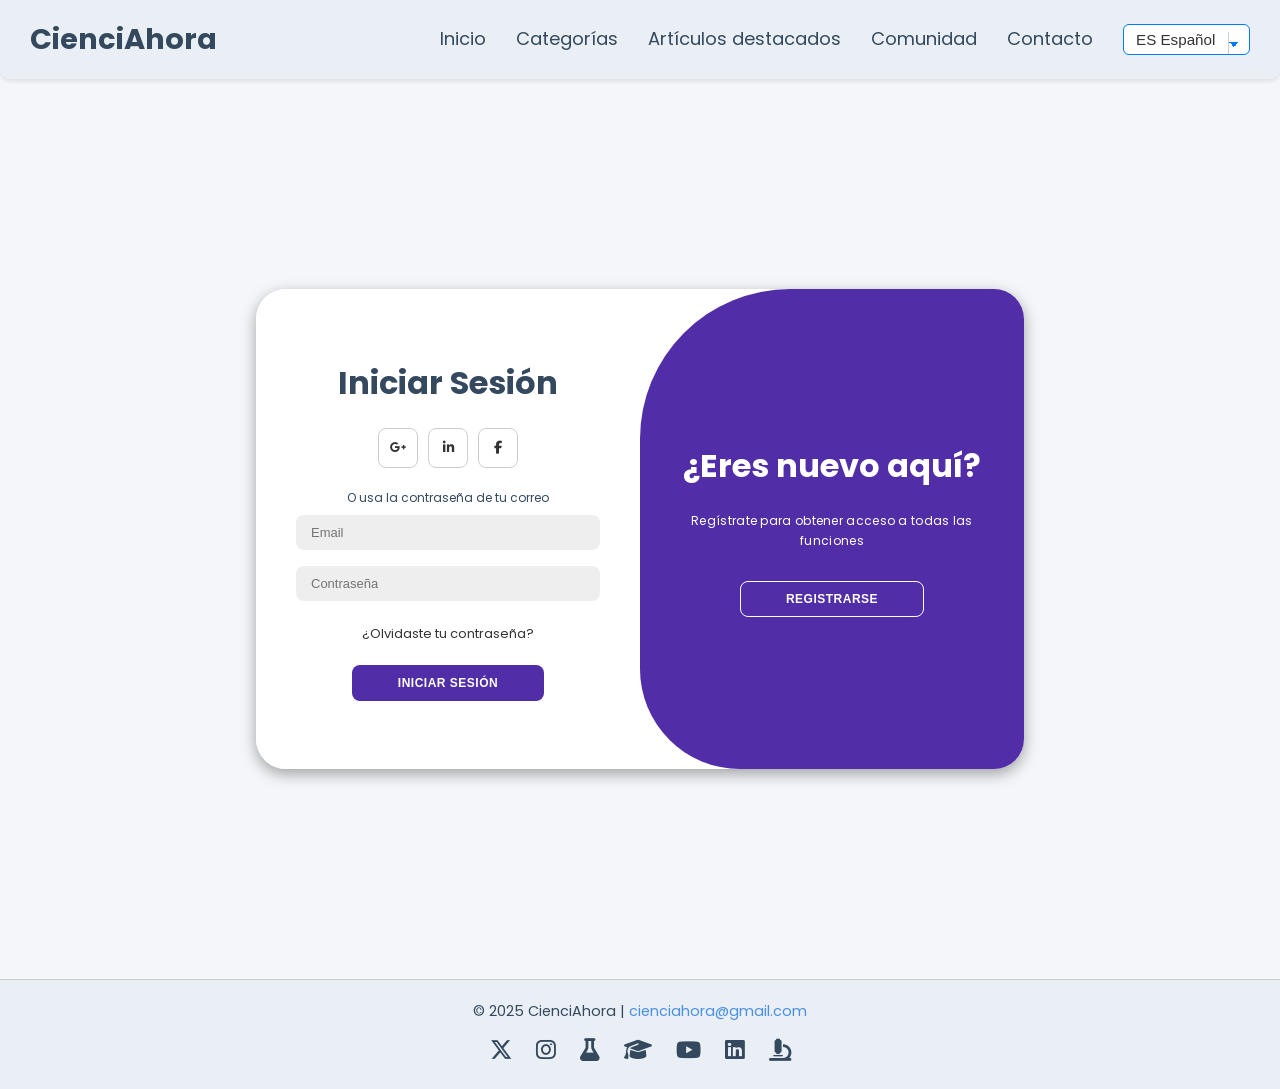
<file: formulario.html>
<!DOCTYPE html>
<html lang="es">
<head>
    <meta charset="UTF-8">
    <meta name="viewport" content="width=device-width, initial-scale=1.0">
    <title>Formulario de Registro</title>
    <link rel="stylesheet" href="index.css">
    <link rel="stylesheet" href="https://cdnjs.cloudflare.com/ajax/libs/font-awesome/6.4.2/css/all.min.css" integrity="sha512-z3gLpd7yknf1YoNbCzqRKc4qyor8gaKU1qmn+CShxbuBusANI9QpRohGBreCFkKxLhei6S9CQXFEbbKuqLg0DA==" crossorigin="anonymous" referrerpolicy="no-referrer" />
</head>
<body class="form-body">

    <div class="wrapper">
        <header>
            <div class="logo">CienciAhora</div>
            <nav class="underline-nav">
                    <a href="index.html" id="nav-inicio">Inicio</a>
                    <a href="destacados" id="nav-categorias">Categorías</a>
                    <a href="#" id="nav-articulos">Artículos destacados</a>
                    <a href="#" id="nav-comunidad">Comunidad</a>
                    <a href="#" id="nav-contacto">Contacto</a>
                    <ul>
                        <li>
                            <select name="idioma" id="selector-idioma" aria-label="Selector de idioma">
                                <option value="es" selected>ES Español</option>
                                <option value="en">EN English</option>
                                <option value="fr">FR Français</option>
                                <option value="de">DE Deutsch</option>
                            </select>
                        </li>
                    </ul>
            </nav>
        </header>
        <main class="form-main">
        <div class="formulario-container" id="formulario-container">
            <div class="form-container sign-up">
                <form>
                  <h1 id="titulo-crear-cuenta">Crear Cuenta</h1>
                  <div class="social-icons">
                      <a href="#" class="icon"><i class="fab fa-google-plus-g"></i></a>
                      <a href="#" class="icon"><i class="fab fa-linkedin-in"></i></a>
                      <a href="#" class="icon"><i class="fab fa-facebook-f"></i></a>
                  </div>
    
                  <span id="span-registrarse"> O usa tu correo para registrarte</span>
                  <input type="text" placeholder="Nombre" required>
                  <input type="email" placeholder="Email" required>
                  <input type="password" placeholder="Contraseña" required>
                  <button id="btn-registrarse">Registrarse</button>

                </form>
            </div>
        
            <div class="form-container sign-in">
            <form>
                <h1 id="titulo-iniciar-sesion">Iniciar Sesión</h1>
                <div class="social-icons-formulario">
                    <a href="#" class="icon"><i class="fab fa-google-plus-g"></i></a>
                    <a href="#" class="icon"><i class="fab fa-linkedin-in"></i></a>
                    <a href="#" class="icon"><i class="fab fa-facebook-f"></i></a>
                </div>
    
                <span id="span-contraseña"> O usa la contraseña de tu correo</span>
                <input type="email" placeholder="Email" required>
                <input type="password" placeholder="Contraseña" required>
                <a href="#" id="link-olvidaste-contraseña">¿Olvidaste tu contraseña?</a>
                <button id="btn-iniciar-sesion">Iniciar Sesión</button>
            </form>
            </div>
            <div class="toggle-container-formulario">
            <div class="toggle">
                <div class="toggle-panel toggle-left" >
                   <h1 id="titulo-ya-tienes-cuenta">¿Ya tienes una cuenta?</h1>
                   <p id="parrafo-ya-tienes-cuenta">Inicia sesión para acceder a tu cuenta</p>
                   <button class="hidden" id="register">Iniciar Sesión</button>
                </div>
                <div class="toggle-panel toggle-right">
                   <h1 id="titulo-eres-nuevo">¿Eres nuevo aquí?</h1>
                   <p id="parrafo-eres-nuevo">Regístrate para obtener acceso a todas las funciones</p>
                   <button class="hidden" id="btn-registrarse">Registrarse</button>
               </div>
            </div>
            </div>
        </div>
        
        </main>
        <footer>
            <p>&copy; 2025 CienciAhora | 
                <a href="mailto:materia.ciencia@gmail.com">cienciahora@gmail.com</a>
            </p>
            <div class="social-icons">
                <a href="https://twitter.com" target="_blank" aria-label="Twitter"><i class="fab fa-x-twitter"></i></a>
                <a href="https://instagram.com" target="_blank" aria-label="Instagram"><i class="fab fa-instagram"></i></a>
                <a href="https://www.researchgate.net" target="_blank" aria-label="ResearchGate"><i class="fas fa-flask"></i></a>
                <a href="https://scholar.google.com" target="_blank" aria-label="Google Scholar"><i class="fas fa-graduation-cap"></i></a>
                <a href="https://www.youtube.com" target="_blank" aria-label="YouTube"><i class="fab fa-youtube"></i></a>
                <a href="https://www.linkedin.com" target="_blank" aria-label="LinkedIn"><i class="fab fa-linkedin"></i></a>
                <a href="www.agenciasinc.es" target="_blank" aria-label="Agencia SINC"><i class="fas fa-microscope"></i></a>
            </div>
        </footer>
    </div>
    <script src="script.js"></script>
</body>
</html>
</file>
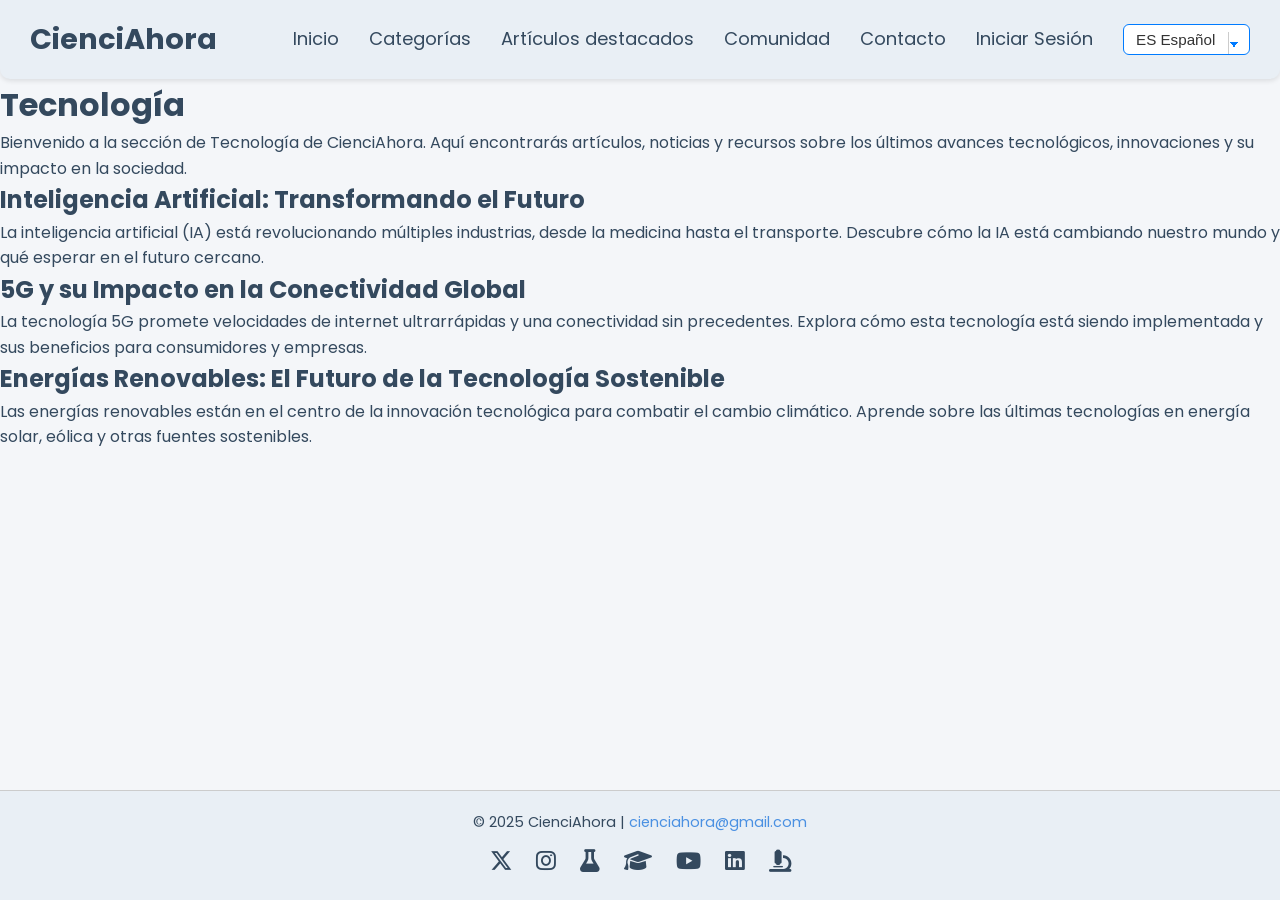
<file: tecnologia.html>
<!DOCTYPE html> 
<html lang="es">   
<head>     
    <meta charset="UTF-8" />     
    <meta name="viewport" content="width=device-width, initial-scale=1.0" />     
    <title>Tecnología- CienciAhora</title>     
    <link rel="stylesheet" href="index.css" />     
    <link rel="stylesheet" href="https://cdnjs.cloudflare.com/ajax/libs/font-awesome/6.5.0/css/all.min.css">
</head> 
<body>  
    <div class="wrapper">
        <header>
            <div class="logo">CienciAhora</div>
            <nav class="underline-nav">
                    <a href="index.html" id="nav-inicio">Inicio</a>
                    <a href="destacados" id="nav-categorias">Categorías</a>
                    <a href="#" id="nav-articulos">Artículos destacados</a>
                    <a href="#" id="nav-comunidad">Comunidad</a>
                    <a href="#" id="nav-contacto">Contacto</a>
                    <a href="formulario.html" id="nav-iniciar">Iniciar Sesión </a>
                    <ul>
                        <li>
                            <select name="idioma" id="selector-idioma" aria-label="Selector de idioma">
                                <option value="es" selected>ES Español</option>
                                <option value="en">EN English</option>
                                <option value="fr">FR Français</option>
                                <option value="de">DE Deutsch</option>
                            </select>
                        </li>
                    </ul>
            </nav>
        </header>
    <main>
        <h1>Tecnología</h1>
        <p>Bienvenido a la sección de Tecnología de CienciAhora. Aquí encontrarás artículos, noticias y recursos sobre los últimos avances tecnológicos, innovaciones y su impacto en la sociedad.</p>
        <section class="articulos-tecnologia">
            <article>
                <h2>Inteligencia Artificial: Transformando el Futuro</h2>
                <p>La inteligencia artificial (IA) está revolucionando múltiples industrias, desde la medicina hasta el transporte. Descubre cómo la IA está cambiando nuestro mundo y qué esperar en el futuro cercano.</p>
            </article>
            <article>
                <h2>5G y su Impacto en la Conectividad Global</h2>
                <p>La tecnología 5G promete velocidades de internet ultrarrápidas y una conectividad sin precedentes. Explora cómo esta tecnología está siendo implementada y sus beneficios para consumidores y empresas.</p>
            </article>
            <article>
                <h2>Energías Renovables: El Futuro de la Tecnología Sostenible</h2>
                <p>Las energías renovables están en el centro de la innovación tecnológica para combatir el cambio climático. Aprende sobre las últimas tecnologías en energía solar, eólica y otras fuentes sostenibles.</p>
            </article>
        </section>
    </main>
    <footer>
            <p>&copy; 2025 CienciAhora | 
                <a href="mailto:materia.ciencia@gmail.com">cienciahora@gmail.com</a>
            </p>
            <div class="social-icons">
                <a href="https://twitter.com" target="_blank" aria-label="Twitter"><i class="fab fa-x-twitter"></i></a>
                <a href="https://www.instagram.com" target="_blank" aria-label="Instagram"><i class="fab fa-instagram"></i></a>
                <a href="https://www.researchgate.net" target="_blank" aria-label="ResearchGate"><i class="fas fa-flask"></i></a>
                <a href="https://scholar.google.com" target="_blank" aria-label="Google Scholar"><i class="fas fa-graduation-cap"></i></a>
                <a href="https://www.youtube.com" target="_blank" aria-label="YouTube"><i class="fab fa-youtube"></i></a>
                <a href="https://www.linkedin.com" target="_blank" aria-label="LinkedIn"><i class="fab fa-linkedin"></i></a>
                <a href="www.agenciasinc.es" target="_blank" aria-label="Agencia SINC"><i class="fas fa-microscope"></i></a>
            </div>
    </footer>
    </div>
</body>
</html>
</file>
<file: index.css>
/* =================================== */
/* Estilos Base y Variables            */
/* =================================== */
@import url('https://fonts.googleapis.com/css2?family=Poppins:wght@300;400;600&display=swap');

:root {
    --color-principal: #34495e; /* Azul oscuro suave */
    --color-secundario: #4a90e2; /* Azul brillante */
    --color-acento: #ff6b6b; /* Un rojo anaranjado */
    --color-fondo-claro: #f4f6f9; /* Un gris muy claro */
    --color-fondo-medio: #e9eff5; /* Un gris un poco más oscuro */
    --color-tarjeta: #ffffff;
    --sombra-tarjeta: 0 4px 15px rgba(0, 0, 0, 0.08); /* Sombra más suave */
    --sombra-hover: 0 8px 25px rgba(0, 0, 0, 0.15); /* Sombra al pasar el ratón */
}

* {
    margin: 0;
    padding: 0;
    box-sizing: border-box;
}

body {
    font-family: 'Poppins', sans-serif;
    line-height: 1.6;
    background-color: var(--color-fondo-claro);
    color: var(--color-principal);
}

.wrapper {
    min-height: 100vh;
    display: flex;
    flex-direction: column;
}

main {
     flex: 1;
}




/* =================================== */
/* Componentes del Header              */
/* =================================== */
header {
    display: flex;
    justify-content: space-between;
    align-items: center;
    padding: 15px 30px;
    position: sticky;
    top: 0;
    width: 100%;
    z-index: 1000;
    background-color: var(--color-fondo-medio);
    box-shadow: 0 2px 5px rgba(0, 0, 0, 0.1);
    border-radius: 0 0 10px 10px;
}

.logo {
    font-size: 1.8rem;
    font-weight: bold;
    color: var(--color-principal);
}

nav ul {
    list-style: none;
    display: flex;
    gap: 20px;
    align-items: center;
    padding: 0;
    margin: 0;
}
.underline-nav {
    display: flex;
    gap: 30px;
}

.underline-nav a {
    position: relative;
    color: var(--color-principal);
    text-decoration: none;
    font-size: 18px;
    padding: 10px 0;
    transition: .5s ease;
}

.underline-nav a:hover {
    color: var(--color-acento);
}

.underline-nav a::after {
    content: '';
    position: absolute;
    bottom: 0;
    left: 0;
    width: 0;
    height: 3px;
    display: block;
    margin-top: 5px;
    background: var(--color-acento);
    transition: width .3s ease;
}
.underline-nav a:hover::after {
    width: 100%;
}

/* Selector de idioma */
nav ul li select {
  padding: 6px 30px 6px 12px; /* Aumentar el padding derecho */
  font-size: 0.95rem;
  border-radius: 6px;
  border: 1.5px solid #007bff;
  background-color: white;
  cursor: pointer;
  transition: border-color 0.3s ease;
  font-family: 'Segoe UI', Tahoma, Geneva, Verdana, sans-serif;
  color: #333;
  appearance: none; /* Quitar el estilo por defecto en navegadores modernos */
  background-image:
    linear-gradient(45deg, transparent 50%, #007bff 50%),
    linear-gradient(135deg, #007bff 50%, transparent 50%),
    linear-gradient(to right, #ccc, #ccc);
  background-position:
    calc(100% - 15px) calc(1em + 2px), /* Ajustar posición X */
    calc(100% - 10px) calc(1em + 2px), /* Ajustar posición X */
    calc(100% - 20px) 0.5em; /* Ajustar posición X */
  background-size: 5px 5px, 5px 5px, 1px 1.5em;
  background-repeat: no-repeat;
}

/* Cambiar borde al enfocar */
nav ul li select:focus {
  outline: none;
  border-color: #0056b3;
}

/* =================================== */
/* Sección Hero y Buscador             */
/* =================================== */
.hero {
    text-align: center;
    padding: 80px 20px 50px;
    background-color: var(--color-tarjeta);
}

.hero-img {
    max-width: 100%;
    height: auto;
    border-radius: 8px;
    margin-bottom: 20px;
}

#titulo {
    font-size: 2.5rem;
    margin-bottom: 20px;
}

#subtitulo {
    font-size: 1.2rem;
    margin-bottom: 30px;
    max-width: 600px;
    margin: 0 auto 30px;
}

.buscador-hero {
    display: flex;
    justify-content: center;
    gap: 10px;
}

.buscador-hero input,
.buscador-hero button {
    height: 40px;
    font-size: 1rem;
    padding: 0 15px;
    border-radius: 5px;
    border: 1px solid #ccc;
}

.buscador-hero input {
    width: 400px;
}

.btn {
    cursor: pointer;
    background-color: var(--color-secundario);
    color: white;
    border: none;
    transition: background-color 0.3s ease;
}

.btn:hover {
    background-color: #0056b3;
    transform: scale(1.05); /* Esto ya estaba, lo dejo aquí para agrupar */
    box-shadow: var(--sombra-hover);
}

/* Buscador flotante (para el HTML mejorado) */
#buscador-flotante {
    position: fixed;
    top: -60px; /* Oculto por defecto */
    left: 50%;
    transform: translateX(-50%);
    z-index: 1000;
    padding: 10px;
    background-color: white;
    box-shadow: 0 2px 10px rgba(0, 0, 0, 0.1);
    border-radius: 0 0 10px 10px;
    transition: top 0.3s ease-in-out;
    display: flex;
    gap: 10px;
    align-items: center;
}

#buscador-flotante.activo {
    top: 0; /* Visible */
}

#buscador-flotante input,
#buscador-flotante button {
    height: 40px;
    font-size: 1rem;
    border-radius: 5px;
    border: 1px solid #ccc;
}

#buscador-flotante input {
    width: 200px;
    padding: 0 10px;
    box-sizing: border-box;
}

#buscador-flotante button {
    width: 120px;
    cursor: pointer;
    background-color: var(--color-secundario);
    color: white;
    border: none;
    transition: background-color 0.3s ease;
}

#buscador-flotante button:hover {
    background-color: #0056b3;
    transform: scale(1.05);
    box-shadow: var(--sombra-hover);
}

/* Estilos para la sección de estadísticas (index.css) */
.estadisticas {
    display: flex;
    justify-content: space-around;
    padding: 30px 20px;
    background-color: var(--color-fondo-medio);
    border-radius: 10px;
    margin: 20px auto;
    max-width: 1000px;
    box-shadow: var(--sombra-tarjeta);
}

.contador-item {
    text-align: center;
}

.contador-item h3 {
    font-size: 1.2rem;
    color: var(--color-secundario);
    margin-bottom: 5px;
}

.contador-item p {
    font-size: 2.5rem;
    font-weight: bold;
    color: var(--color-principal);
}
/* =================================== */
/* Sección de Destacados               */
/* =================================== */
.destacados {
    padding: 60px 30px;
    background-color: var(--color-fondo-medio);
    text-align: center;
}

.destacados h3 {
    font-size: 2rem;
    margin-bottom: 40px;
}

.cards {
    display: flex;
    flex-wrap: wrap;
    gap: 30px;
    justify-content: center;
}

.card {
    background-color: var(--color-tarjeta);
    padding: 20px;
    width: 300px;
    border-radius: 10px;
    box-shadow: var(--sombra-tarjeta);
    transition: transform 0.3s ease, box-shadow 0.3s ease;
}

.card img {
    width: 100%;
    height: auto;
    border-radius: 6px;
    margin-bottom: 10px;
}

.card:hover {
    transform: scale(1.05);
    box-shadow: var(--sombra-hover);
}
/* Estilos para la sección de artículos */
.articulos-recientes {
    padding: 80px 30px;
    background-color: var(--color-fondo-claro);
    text-align: center;
}

.articulos-recientes h2 {
    font-size: 2rem;
    margin-bottom: 50px;
    color: var(--color-principal);
}

.contenedor-articulos {
    display: grid;
    grid-template-columns: repeat(auto-fit, minmax(300px, 1fr));
    gap: 40px;
    justify-content: center;
}

.articulo-card {
    background-color: var(--color-tarjeta);
    border-radius: 12px;
    box-shadow: var(--sombra-tarjeta);
    overflow: hidden; /* Oculta cualquier parte de la imagen que sobresalga */
    transition: transform 0.3s ease, box-shadow 0.3s ease;
}

.articulo-card:hover {
    transform: translateY(-8px);
    box-shadow: var(--sombra-hover);
}

.articulo-card img {
    width: 100%;
    height: 200px; /* Tamaño fijo para la imagen */
    object-fit: cover; /* Recorta la imagen para que se ajuste sin distorsionarse */
    border-bottom: 1px solid #eee;
}

.articulo-contenido {
    padding: 25px;
    text-align: left;
}

.articulo-contenido h4 {
    font-size: 1.2rem;
    margin-bottom: 10px;
    color: var(--color-principal)
}

.articulo-contenido p {
    font-size: 1rem;
    color: #666;
    margin-bottom: 20px;
}

.fecha {
    display: block;
    font-size: 1rem;
    color: #999;
    margin-bottom: 10px;
}
.btn-leer-mas {
    display: inline-block;
    padding: 10px 20px;
    background-color: var(--color-secundario);
    color: white;
    text-decoration: none;
    border-radius: 6px;
    font-weight: 600;
    transition: background-color 0.3s ease;
}
.btn-leer-mas:hover {
    background-color: #3b74c2;
}

/*PARTE DE COLABORADORES*/

.colaboradores-futuros {
    padding: 60px 30px;
    text-align: center;
}

.colaboradores-futuros h3 {
    font-size: 2rem;
    margin-bottom: 10px;
}

.colaboradores-futuros p {
    font-size: 1.1rem;
    margin-bottom: 40px;
    color: #555;
}

.contenedor-colaboradores {
    display: flex;
    flex-wrap: wrap;
    justify-content: center;
    gap: 30px;
}

.colaborador-card {
    background-color: var(--color-tarjeta);
    padding: 20px;
    width: 250px;
    border-radius: 10px;
    box-shadow: var(--sombra-tarjeta);
    overflow: hidden; /* Oculta cualquier parte de la imagen que sobresalga */
    transition: transform 0.3s ease, box-shadow 0.3s ease;
}

.colaborador-card img {
    width: 120px;
    height: 120px;
    border-radius: 50%; /* Para una foto de perfil redonda */
    object-fit: cover;
    margin-bottom: 15px;
}
.colaborador-card:hover {
    transform: translateY(-5px);
    box-shadow: 0 10px 20px rgba(0, 0, 0, 0.1);
}

/* =================================== */
/* Pie de Página (Footer)              */
/* =================================== */
footer {
    text-align: center;
    padding: 20px;
    font-size: 0.9rem;
    background-color: var(--color-fondo-medio);
    border-top: 1px solid #ccc;
    margin-top: auto; /* Empuja el footer hacia abajo */
    z-index: 500;
}

footer a {
    color: var(--color-secundario);
    text-decoration: none;
}

footer a:hover {
    text-decoration: underline;
}

.social-icons {
    margin-top: 10px;
}

.social-icons a {
    margin: 0 10px;
    font-size: 1.4rem;
    color: var(--color-principal);
    transition: color 0.3s;
}

.social-icons a:hover {
    color: var(--color-acento);
}

/* =================================== */
/* Estilos Responsive                  */
/* =================================== */
@media (max-width: 768px) {
    header {
        flex-direction: column;
        text-align: center;
    }
    nav ul {
        flex-direction: column;
        gap: 10px;
        margin-top: 10px;
    }
    .cards {
        flex-direction: column;
        align-items: center;
    }
    .buscador-hero input {
        width: 100%; /* Ajusta el ancho para móviles */
    }
}

/* =================================== */
/* Estilos de las Secciones de Química */
/* =================================== */

.categoria-seccion {
    padding: 80px 30px;
    background-color: var(--color-fondo-claro);
    text-align: center;
}

/* =================================== */
/* Estilos para el Filtro de Artículos */
/* =================================== */
.filtro-articulos {
    padding: 40px 30px;
    background-color: var(--color-tarjeta);
    box-shadow: var(--sombra-tarjeta);
    border-radius: 12px;
    margin: 40px auto;
    max-width: 800px;
    text-align: center;
}

.filtro-articulos h3 {
    font-size: 1.8rem;
    margin-bottom: 20px;
    color: var(--color-principal);
}

#formulario-buscador {
    display: flex;
    flex-wrap: wrap;
    justify-content: center;
    align-items: flex-end; /* Alinea los elementos en la base */
    gap: 20px;
}

.grupo-filtro {
    display: flex;
    flex-direction: column;
    align-items: flex-start;
}

.grupo-filtro label {
    font-weight: 600;
    color: #555;
    margin-bottom: 5px;
}

.filtro-articulos input,
.filtro-articulos select {
    padding: 10px;
    border: 1px solid #ddd;
    border-radius: 6px;
    font-size: 1rem;
    transition: border-color 0.3s ease;
}

.filtro-articulos input:focus,
.filtro-articulos select:focus {
    outline: none;
    border-color: var(--color-secundario);
}

.filtro-articulos button {
    margin-top: auto; /* Empuja el botón hacia la parte inferior para alinearlo */
}

@media (max-width: 600px) {
    #formulario-buscador {
        flex-direction: column;
        align-items: stretch;
    }
}
.categoria-seccion h2 {
    font-size: 3rem;
    margin-bottom: 60px;
    color: var(--color-principal);
}

.articulos-subapartado {
    margin-bottom: 50px;
}

.articulos-subapartado h3 {
    font-size: 2rem;
    color: var(--color-principal);
    margin-bottom: 20px;
}

.articulos-subapartado .articulos-subapartado-descripcion {
    font-size: 1.1rem;
    color: #666;
    max-width: 800px;
    margin: 0 auto 40px;
}

.separador {
    border: 0;
    height: 1px;
    background-color: #ddd;
    margin: 60px auto;
    width: 50%;
}
.articulo-card-quimica {
    background-color: var(--color-tarjeta);
    border-radius: 12px;
    box-shadow: var(--sombra-tarjeta);
    overflow: hidden;
    transition: transform 0.3s ease, box-shadow 0.3s ease;
    text-decoration: none;
    color: var(--color-principal);
}

.articulo-card-quimica:hover {
    transform: translateY(-8px);
    box-shadow: var(--sombra-hover);
}

.articulo-card-quimica img {
    width: 100%;
    height: 200px;
    object-fit: cover;
    border-bottom: 1px solid #eee;
}

.articulo-quimica-contenido {
    padding: 25px;
    text-align: left;
}

.articulo-quimica-contenido h4 {
    font-size: 1.4rem;
    margin-bottom: 10px;
}

.articulo-quimica-contenido p {
    font-size: 1rem;
    color: #666;
    margin-bottom: 20px;
}

.fecha {
    display: block;
    font-size: 0.8rem;
    color: #999;
    margin-bottom: 10px;
}

.btn-leer-mas {
    display: inline-block;
    padding: 10px 20px;
    background-color: var(--color-secundario);
    color: white;
    text-decoration: none;
    border-radius: 6px;
    font-weight: 600;
    transition: background-color 0.3s ease;
}

.btn-leer-mas:hover {
    background-color: #3b74c2;
}
.articulos-quimica-contenedor-elementos {
    display: grid;
    grid-template-columns: repeat(auto-fill, minmax(300px, 1fr));
    gap: 40px;
    justify-items: center;
    margin: 0 auto;
    max-width: 1200px;
}

/* =================================== */
/* Estilos para Tarjetas de Videos     */
/* =================================== */
.video-card {
    position: relative;
    display: block;
    width: 300px;
    border-radius: 12px;
    overflow: hidden;
    box-shadow: var(--sombra-tarjeta);
    transition: transform 0.3s ease, box-shadow 0.3s ease;
    text-decoration: none;
    color: var(--color-principal);
}

.video-card:hover {
    transform: translateY(-8px);
    box-shadow: var(--sombra-hover);
}

.video-card img {
    width: 100%;
    height: 200px;
    object-fit: cover;
}

.video-card-overlay {
    position: absolute;
    top: 0;
    left: 0;
    width: 100%;
    height: 100%;
    background-color: rgba(0, 0, 0, 0.4);
    display: flex;
    justify-content: center;
    align-items: center;
    opacity: 0;
    transition: opacity 0.3s ease;
}

.video-card:hover .video-card-overlay {
    opacity: 1;
}

.video-card-overlay i {
    font-size: 3rem;
    color: white;
}

.video-card h4 {
    padding: 15px;
    font-size: 1.2rem;
}

/* =================================== */
/* Estilos para Banners de Organizaciones */
/* =================================== */

.contenedor-banners {
    display: flex; /* Mantenemos flexbox para los banners */
    flex-wrap: wrap;
    justify-content: center;
    gap: 20px;
}
.banner-card {
    display: flex;
    flex-direction: column;
    align-items: center;
    padding: 20px;
    background-color: var(--color-tarjeta);
    border-radius: 12px;
    box-shadow: var(--sombra-tarjeta);
    text-align: center;
    text-decoration: none;
    color: var(--color-principal);
    transition: transform 0.3s ease, box-shadow 0.3s ease;
}

.banner-card:hover {
    transform: translateY(-5px);
    box-shadow: var(--sombra-hover);
}

.banner-card img {
    width: 100px;
    height: auto;
    margin-bottom: 10px;
}

.banner-card h4 {
    font-size: 1.2rem;
    padding: 15px;
}


/* =================================== */
/* Estilos para los Metadatos */
/* =================================== */

.meta-data {
    display: flex;
    flex-wrap: wrap;
    align-items: center;
    gap: 15px; /* Espacio entre los elementos de los metadatos */
    margin-bottom: 20px;
    font-size: 0.9rem;
    color: #555;
}

.idioma {
    font-size: 1.2rem;
}

.dificultad {
    padding: 3px 8px;
    background-color: #e9eff5;
    border-radius: 5px;
    color: var(--color-principal);
    font-weight: 600;
}

.fecha-publicacion {
    font-style: italic;
    color: #777;
}

/* Puedes añadir más estilos si quieres que cada nivel de dificultad tenga un color diferente */
/* Por ejemplo: */
.dificultad.basico {
    background-color: #d1f7e0; /* Verde suave */
}

.dificultad.intermedio {
    background-color: #f7e9d1; /* Naranja suave */
}

.dificultad.avanzado {
    background-color: #f7d1d1; /* Rojo suave */
}

/* Actualiza el CSS de la tarjeta de video para que coincida */
.video-card .meta-data {
    padding: 0 15px 15px; /* Relleno para que no se pegue al borde */
}



/* Estilos para el Formulario de Inicio de Sesión y Registro */
.form-main {
    margin: 0;
    padding: 0;
    display: flex;
    align-items: center; 
    justify-content: center; 
    flex-direction: column;
    min-height: 100vh; 
}

.formulario-container {
    background-color: #fff; 
    border-radius: 30px;
    box-shadow: 0 5px 15px rgba(0,0,0,0.35);
    position: relative; 
    overflow: hidden; 
    width: 768px; 
    max-width: 100%;
    min-height: 480px;
}

.formulario-container p{
    font-size: 12px; 
    line-height: 20px; 
    letter-spacing: 0.3px; 
    margin: 20px 0; 
}

.formulario-container span{
    font-size: 12px;
}

.formulario-container a{
    color: #333;
    font-size: 13px;
    text-decoration: none; 
    margin: 15px 0 10px; 
}

.formulario-container button{
    background-color: #512da8;
    color: #fff; 
    font-size: 12px;
    padding: 10px 45px; 
    border: 1px solid transparent; 
    border-radius: 8px; 
    font-weight: 600;
    letter-spacing: 0.5px;
    text-transform: uppercase;
    margin-top: 10px;
    cursor: pointer;
}

.formulario-container button.hidden{
    background-color: transparent;
    border-color: #fff;
}


.formulario-container form{
    background-color: #fff;
    display: flex; 
    align-items: center;
    justify-content: center;
    flex-direction: column;
    padding: 0 40px;
    height: 100%;
}

.formulario-container input{
    background-color: #eee;
    border: none; 
    margin: 8px 0; 
    padding: 10px 15px;
    font-size: 13px;
    border-radius: 8px; 
    width: 100%;
    outline: none; 
}

.form-container{
    position: absolute;
    top: 0;
    height: 100%;
    transition: all 0.6s ease-in-out; 
}

.sign-in{
   left: 0; 
    width: 50%;
}

.formulario-container.active .sign-in{
    transform: translateX(100%);
}


.sign-up{
    left: 0; 
    width: 50%;
    opacity: 0;
    z-index: 1;
}

.formulario-container.active .sign-up{
    transform: translateX(100%);
    opacity: 1;
    z-index: 5;
    animation: move 0.6s;
}

@keyframes move{
    0%, 49.99%{
        opacity: 0;
        z-index: 1;
    }
    50%, 100%{
        opacity: 1;
        z-index: 5;
    }
}

.social-icons-formulario{
    margin: 20px 0;
}

.social-icons-formulario a{
    border: 1px solid #ccc;
    border-radius: 20%;
    display: inline-flex;
    justify-content: center; 
    align-items: center; 
    margin: 0 3px; 
    width: 40px;
    height: 40px;
}

.toggle-container-formulario{
    position: absolute; 
    top: 0;
    left: 50%;
    width: 50%; 
    height: 100%; 
    overflow: hidden; 
    transition: all 0.6s ease-in-out; 
    border-radius: 150px 0 0 100px;
    z-index: 1000;
}

.formulario-container.active .toggle-container-formulario{
    transform: translateX(-100%);
    border-radius: 0 150px 100px 0;
}

.toggle{
    background-color: #512da8;
    height: 100%;
    background-color: linear-gradient(to right, #5c6bc0, #512da8);
    color: #fff;
    position: relative; 
    left: -100%; 
    height: 100%; 
    width: 200%;
    transform: translateX(0);
    transition: all 0.6s ease-in-out;
}

.formulario-container.active .toggle{
    transform: translateX(50%);
}

.toggle-panel{
    position: absolute; 
    width: 50%;
    height: 100%;
    display: flex; 
    align-items: center;
    justify-content: center;
    flex-direction: column;
    padding: 0 30px;
    text-align: center; 
    top: 0; 
    transform: translateX(0);
    transition: all 0.6s ease-in-out;
}

.toggle-left{
    transform: translateX(-200%);
}

.formulario-container.active .toggle-left{
    transform: translateX(0);
}

.toggle-right{
    right: 0;
    transform: translateX(0);
}

.formulario-container.active .toggle-right{
    transform: translateX(200%);
}
</file>
